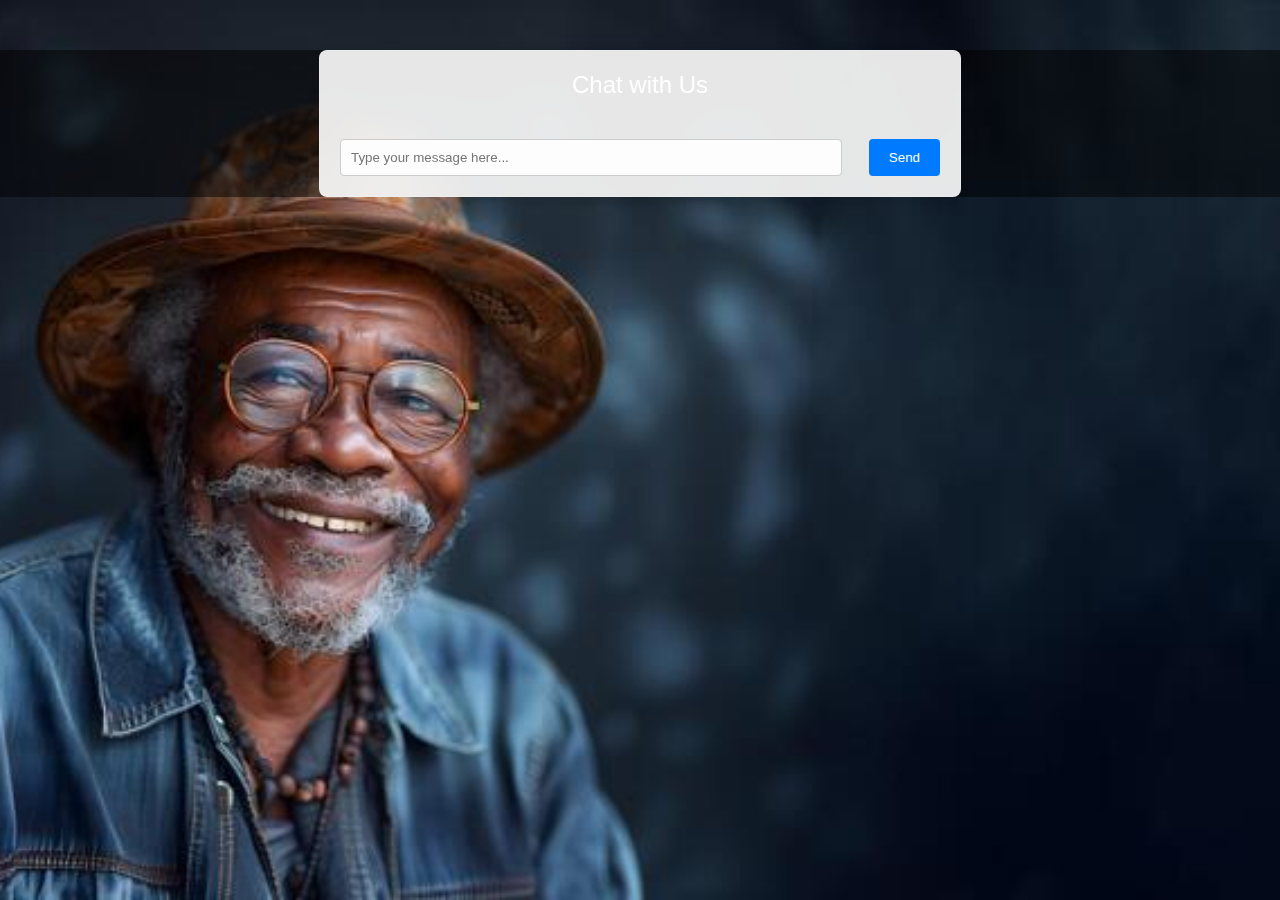
<file: chat.html>
<!DOCTYPE html>
<html lang="en">
<head>
    <meta charset="UTF-8">
    <meta name="viewport" content="width=device-width, initial-scale=1.0">
    <title>Chat with Bot</title>
    <link rel="stylesheet" href="chat.css"> <!-- Link to the external stylesheet -->
</head>
<body>
    <div class="chat-container">
        <div class="chat-header">Chat with Us</div>
        <div class="chat-messages" id="chat-messages"></div>
        <div class="chat-input">
            <input type="text" id="user-input" placeholder="Type your message here...">
            <button onclick="sendMessage()">Send</button>
        </div>
    </div>

    <script>
        const messagesContainer = document.getElementById('chat-messages');

        function sendMessage() {
            const userInput = document.getElementById('user-input');
            const message = userInput.value.trim().toLowerCase();

            if (message === '') return;

            // Display user message
            const userMessageElement = document.createElement('div');
            userMessageElement.textContent = `You: ${userInput.value}`;
            messagesContainer.appendChild(userMessageElement);

            // Clear input field
            userInput.value = '';

            // Bot responses
            let botResponse = "I'm here to help you!";

            const sendMoneyPhrases = ['i want to send money'];
            const collectMoneyPhrases = [
                'i dont know where to collect the money',
                'where to collect',
                'where to collect it',
                'i dont know where to collect it'
            ];
            const greetings = ['hi'];
            const farewells = ['bye'];
            const conversationEnd = ['no', "that's it", 'thank you'];

            if (sendMoneyPhrases.includes(message)) {
                botResponse = 'To send money, navigate to the home page, and click on the send money options.';
            } else if (collectMoneyPhrases.includes(message)) {
                botResponse = 'Mukuru has partners across many countries, including Botswana, the United Kingdom, Uganda, and many more! Navigate to your home page and click on the search button.';
            } else if (greetings.includes(message)) {
                botResponse = 'Hello! How can I assist you today?';
            } else if (farewells.includes(message)) {
                botResponse = 'Goodbye! If you need further assistance, don’t hesitate to ask.';
            } else if (conversationEnd.includes(message)) {
                botResponse = 'You’re welcome! Have a great day!';
            } else {
                botResponse = 'I’m not sure how to help with that. Please navigate to your home page to find your nearest branch or make further inquiries.';
            }

            // Display bot response
            setTimeout(() => {
                const botMessageElement = document.createElement('div');
                botMessageElement.textContent = `Bot: ${botResponse}`;
                messagesContainer.appendChild(botMessageElement);
                messagesContainer.scrollTop = messagesContainer.scrollHeight;

                // Ask if there's anything else after each response
                if (!conversationEnd.includes(message) && !farewells.includes(message)) {
                    setTimeout(() => {
                        const followUpMessageElement = document.createElement('div');
                        followUpMessageElement.textContent = 'Bot: Is there anything else I can assist you with?';
                        messagesContainer.appendChild(followUpMessageElement);
                        messagesContainer.scrollTop = messagesContainer.scrollHeight;
                    }, 1000);
                }
            }, 1000);
        }
    </script>
</body>
</html>
</file>
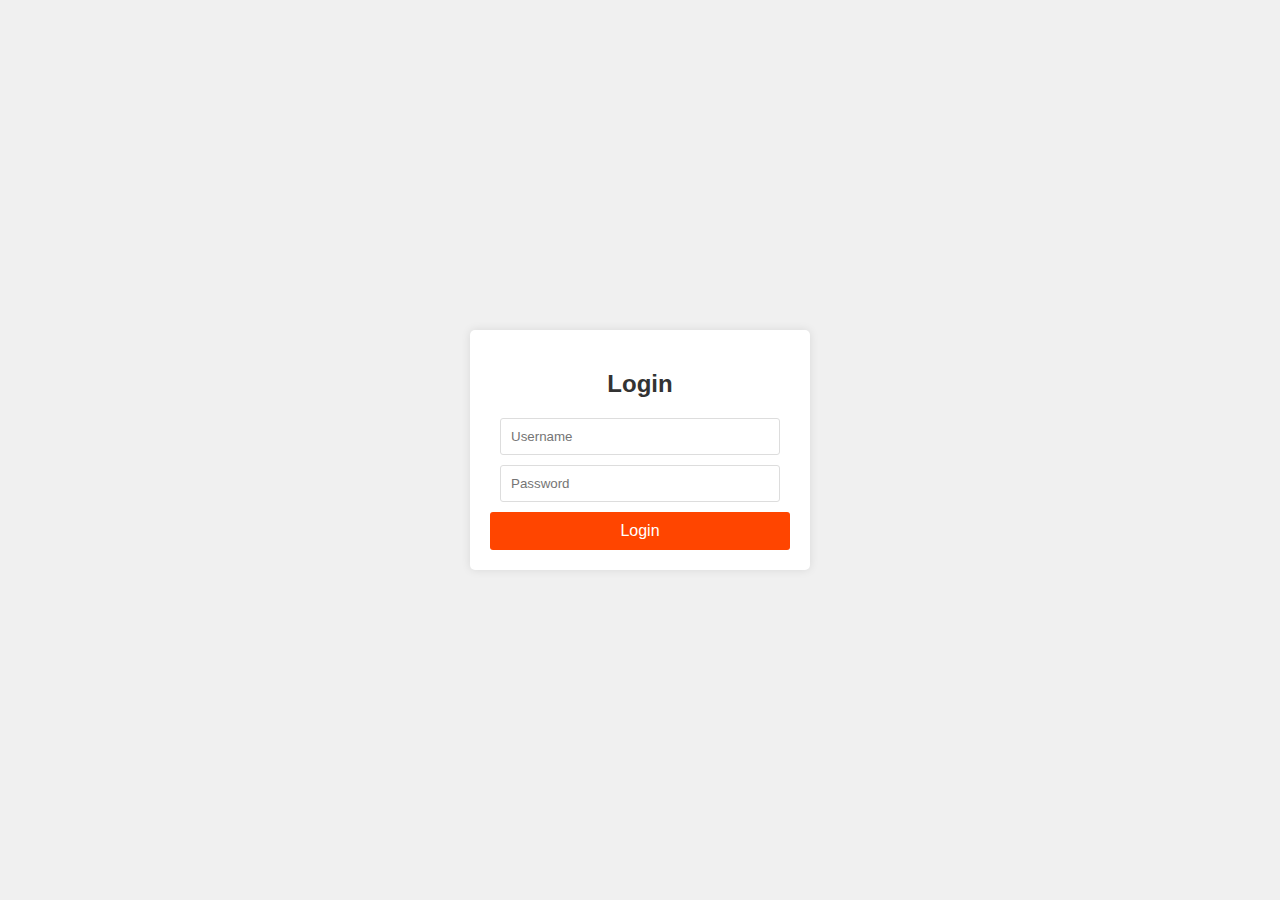
<file: Login.html>
<!DOCTYPE html>
<html lang="en">
<head>
    <meta charset="UTF-8">
    <meta name="viewport" content="width=device-width, initial-scale=1.0">
    <title>Login Page</title>
    <style>
        body {
            font-family: Arial, sans-serif;
            background-color: #F0F0F0;
            display: flex;
            justify-content: center;
            align-items: center;
            height: 100vh;
            margin: 0;
        }
        .login-container {
            background-color: #fff;
            padding: 20px;
            border-radius: 5px;
            box-shadow: 0 0 10px rgba(0, 0, 0, 0.1);
            width: 300px;
            text-align: center;
        }
        .login-container h2 {
            margin-bottom: 20px;
            color: #333;
        }
        .login-container input {
            width: calc(100% - 20px);
            padding: 10px;
            margin-bottom: 10px;
            border: 1px solid #ddd;
            border-radius: 3px;
            box-sizing: border-box;
        }
        .login-container button {
            width: 100%;
            padding: 10px;
            background-color: orangered;
            color: white;
            border: none;
            border-radius: 3px;
            cursor: pointer;
            font-size: 16px;
        }
        .login-container button:hover {
            background-color: darkred;
        }
    </style>
</head>
<body>
    <div class="login-container">
        <h2>Login</h2>
        <form id="loginForm">
            <input type="text" name="username" placeholder="Username" required>
            <input type="password" name="password" placeholder="Password" required>
            <button type="submit">Login</button>
        </form>
    </div>
    <script>
        document.getElementById('loginForm').addEventListener('submit', function(event) {
            event.preventDefault(); // Prevent the default form submission
            window.location.href = 's.html'; // Redirect to s.html
        });
    </script>
</body>
</html>
</file>
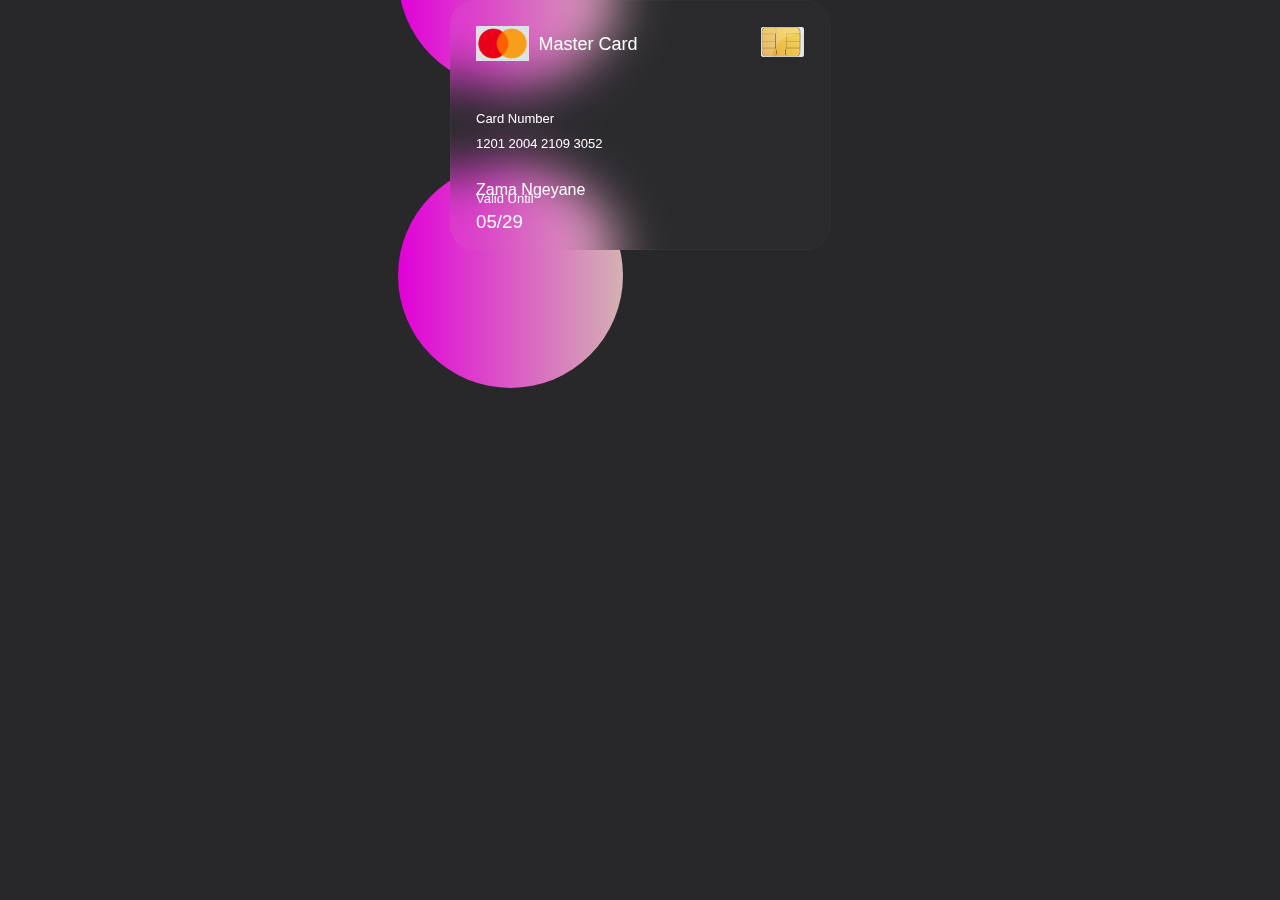
<file: s.html>
<!DOCTYPE html>
<html lang="en">
<head>
    <meta charset="UTF-8">
    <meta name="viewport" content="width=device-width, initial-scale=1.0">
    <title>Document</title>
    <style>
        * {
            padding: 0;
            margin: 0;
            box-sizing: border-box;
            font-family: "Poppins", sans-serif;
        }
        .container {
            position: relative;
            min-height: 100vh;
            color: white;
            justify-content: center;
            background-color: #28282B;
        }
        section {
            display: flex;
            justify-content: center;
            align-items: center;
            flex-direction: column;
            perspective: 1000px;
        }
        section::before {
            content: "";
            height: 225px;
            width: 225px;
            position: absolute;
            background: linear-gradient(90deg, rgb(225, 0, 217), rgb(212, 178, 178));
            border-radius: 50%;
            transform: translate(-130px, -150px);
        }
        section::after {
            content: "";
            height: 225px;
            width: 225px;
            position: absolute;
            background: linear-gradient(90deg, rgb(225, 0, 217), rgb(212, 178, 178));
            border-radius: 50%;
            transform: translate(-130px, 150px);
        }
        .card-container {
            position: relative;
            height: 250px;
            width: 380px;
            z-index: 100;
            transform-style: preserve-3d;
            transition: 0.6s;
        }
        .card-container:hover {
            transform: rotateY(180deg);
        }
        .card {
            height: 100%;
            width: 100%;
            background-color: rgba(255, 255, 255, 0.013);
            backdrop-filter: blur(25px);
            border-radius: 25px;
            border: 1px solid rgba(159, 151, 151, 0.0643);
            position: absolute;
            backface-visibility: hidden;
        }
        .front {
            padding: 25px;
        }
        .header {
            display: flex;
            justify-content: space-between;
            align-items: center;
        }
        .icon {
            display: flex;
        }
        .icon img {
            height: 35px;
        }
        .icon h2 {
            font-size: 18px;
            font-weight: 400;
            position: relative;
            top: 8px;
            margin-left: 10px;
        }
        .chip img {
            height: 30px;
        }
        .front-details {
            margin-top: 50px;
        }
        .card-name {
            font-size: 13px;
        }
        .card-num {
            font-size: 13px;
            font-weight: 500;
            margin-top: 10px;
        }
        .name-valid {
            display: flex;
            justify-content: space-between;
            margin-top: 30px;
        }
        .val {
            font-size: 13px;
            margin-top: -8px;
            margin-bottom: 5px;
        }
        .validity h3 {
            font-weight: 500;
        }
        .back {
            padding: 20px 25px;
            transform: rotateY(180deg);
        }
        .back .contact {
            font-size: 10px;
        }
        .black-strip {
            background-color: black;
            width: 100%;
            height: 40px;
            position: absolute;
            left: 0;
            top: 40px;
        }
        .white-strip {
            height: 45px;
            width: 85%;
            border-radius: 8px;
            position: relative;
            top: 70px;
            background: repeating-linear-gradient(#fff, #fff 3px, #EFEFEF 0px, #EFEFEF 9px);
        }
        .white-strip::after {
            content: "005";
            height: 25px;
            width: 40px;
            background-color: white;
            border-radius: 5px;
            display: flex;
            justify-content: center;
            align-items: center;
            padding: 4px;
            position: absolute;
            right: -40px;
            top: 6px;
            color: black;
            font-weight: 600;
        }
        .text {
            font-size: 12px;
            position: absolute;
            bottom: 25px;
            left: 25px;
            right: 25px;
            text-align: justify;
        }
    </style>
</head>
<body>
    <div class="container">
        <section>
            <div class="card-container">
                <div class="card front">
                    <div class="header">
                        <div class="icon">
                            <img src="img/logo.png" alt="oops">
                            <h2>Master Card</h2>
                        </div>
                        <div class="chip">
                            <img src="img/sim-card-clipart-design-illustration-free-png.webp">
                        </div>
                    </div>
                    <div class="front-details">
                        <p class="card-name">Card Number</p>
                        <p class="card-num">1201 2004 2109 3052</p>
                        <div class="name-valid">
                            <div class="name">Zama Ngeyane</div>
                        </div>
                        <div class="validity">
                            <p class="val">Valid Until</p>
                            <h3>05/29</h3>
                        </div>
                    </div>
                </div>
                <div class="card back">
                    <p class="contact">For customer service call 031 909 1205 mastercard@gmail.com</p>
                    <div class="black-strip"></div>
                    <div class="white-strip"></div>
                    <p class="text">
                        Lorem ipsum dolor sit amet, consectetur adipisicing elit.
                        Molestiae corrupti iure, reiciendis quisquam, sapiente,
                        doloribus officia laboriosam minus architecto rem animi suscipit
                        labore error laudantium illo dolorum deleniti minima nam.
                    </p>
                </div>
            </div>
        </section>
    </div>
</body>
</html>
</file>
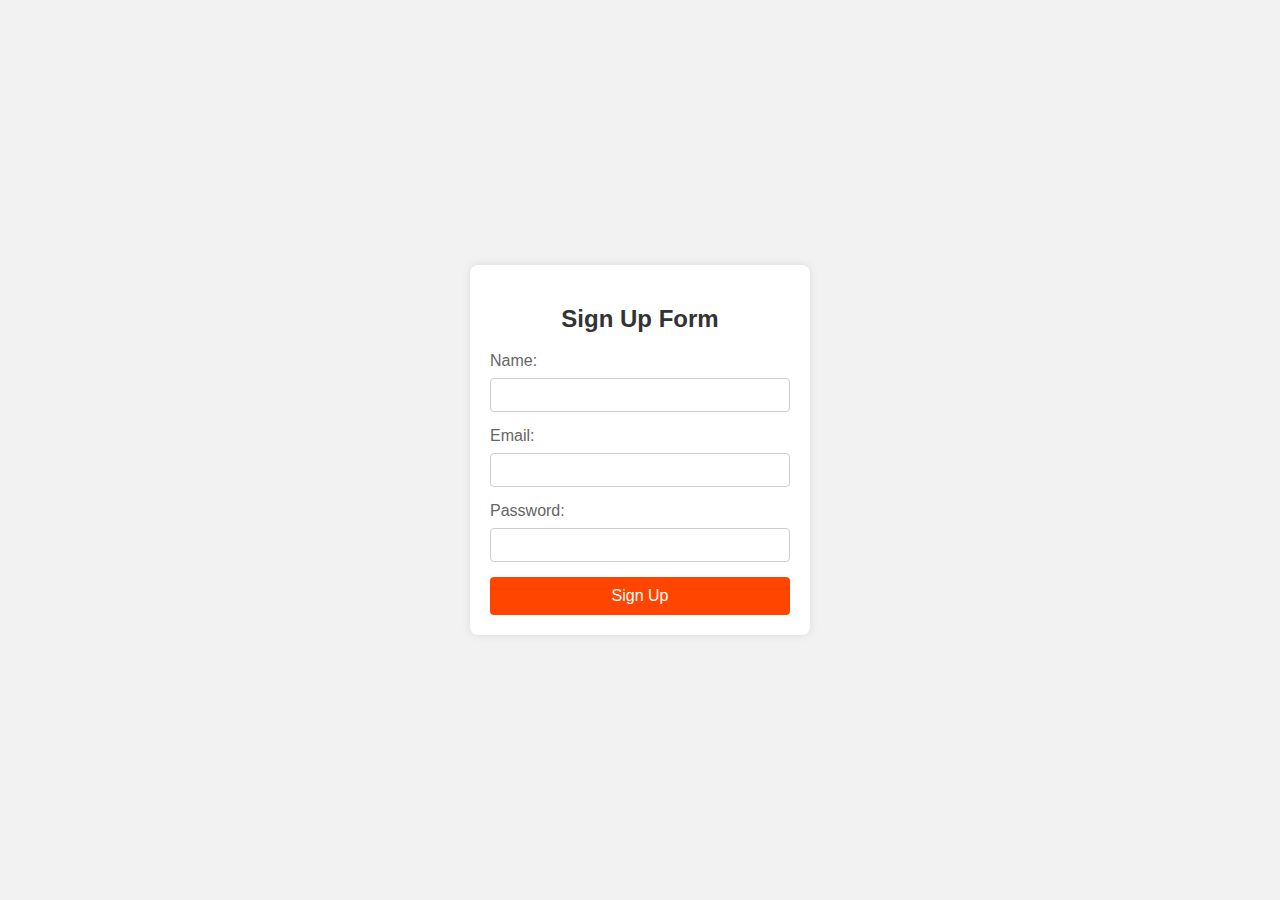
<file: Sign_up.html>
<!DOCTYPE html>
<html lang="en">
<head>
    <meta charset="UTF-8">
    <meta name="viewport" content="width=device-width, initial-scale=1.0">
    <title>Sign Up</title>
    <style>
        body {
            font-family: Arial, sans-serif;
            background-color: #F2F2F2;
            margin: 0;
            padding: 0;
            display: flex;
            justify-content: center;
            align-items: center;
            height: 100vh;
        }
        .signup-form {
            background-color: #FFFFFF;
            padding: 20px;
            width: 300px;
            border-radius: 8px;
            box-shadow: 0px 0px 10px rgba(0, 0, 0, 0.1);
        }
        .signup-form h2 {
            text-align: center;
            color: #333333;
        }
        .signup-form form {
            display: flex;
            flex-direction: column;
        }
        .signup-form label {
            margin-bottom: 8px;
            color: #666666;
        }
        .signup-form input[type="text"],
        .signup-form input[type="email"],
        .signup-form input[type="password"] {
            padding: 8px;
            margin-bottom: 15px;
            border: 1px solid #CCCCCC;
            border-radius: 4px;
            font-size: 14px;
        }
        .signup-form input[type="submit"] {
            background-color: orangered;
            color: white;
            padding: 10px 0;
            border: none;
            border-radius: 4px;
            cursor: pointer;
            font-size: 16px;
        }
        .signup-form input[type="submit"]:hover {
            background-color: orangered;
        }
    </style>
</head>
<body>
    <div class="signup-form">
        <h2>Sign Up Form</h2>
        <form action="/submit-your-form-handler" method="post">
            <label for="name">Name:</label>
            <input type="text" id="name" name="name" required>
            <label for="email">Email:</label>
            <input type="email" id="email" name="email" required>
            <label for="password">Password:</label>
            <input type="password" id="password" name="password" required>
            <input type="submit" value="Sign Up">
        </form>
    </div>
</body>
</html>
</file>
<file: chat.css>
body {
    font-family: Arial, sans-serif;
    margin: 0;
    padding: 0;
    background-image: url('img/elderly-black-man-with-a-beaming-smile-wearing-a-patterned-hat-and-glasses-photo.jpg'); /* Set the background image */
    background-size: cover; /* Ensure the image covers the entire page */
    background-position: center; /* Center the image */
    background-attachment: fixed; /* Fix the image so it doesn't scroll */
    position: relative; /* Needed for the pseudo-element */
    overflow: hidden; /* Ensure no scrollbars from pseudo-element */
}

body::after {
    content: "";
    position: absolute;
    top: 0;
    left: 0;
    width: 100%;
    height: 100%;
    background: rgba(0, 0, 0, 0.5); /* Semi-transparent overlay for fading effect */
    z-index: -1; /* Place the overlay behind the content */
}

.chat-container {
    max-width: 600px;
    margin: 50px auto;
    padding: 20px;
    background: rgba(255, 255, 255, 0.9); /* Slightly transparent background */
    border-radius: 8px;
    box-shadow: 0 0 10px rgba(0, 0, 0, 0.1);
    backdrop-filter: blur(10px); /* Blur effect for the container */
    -webkit-backdrop-filter: blur(10px); /* Safari support */
    border: 1px solid rgba(255, 255, 255, 0.2); /* Optional: Border with some transparency */
}

.chat-header {
    font-size: 24px;
    margin-bottom: 20px;
    text-align: center;
    color: #fff; /* Adjust text color for better contrast */
}

.chat-messages {
    max-height: 400px;
    overflow-y: auto;
    margin-bottom: 20px;
}

.chat-input {
    display: flex;
    justify-content: space-between;
}

.chat-input input {
    width: 80%;
    padding: 10px;
    border-radius: 4px;
    border: 1px solid #ccc;
    background: rgba(255, 255, 255, 0.9); /* Slightly transparent background for input */
}

.chat-input button {
    padding: 10px 20px;
    border-radius: 4px;
    background-color: #007bff;
    color: #fff;
    border: none;
    cursor: pointer;
}
</file>
